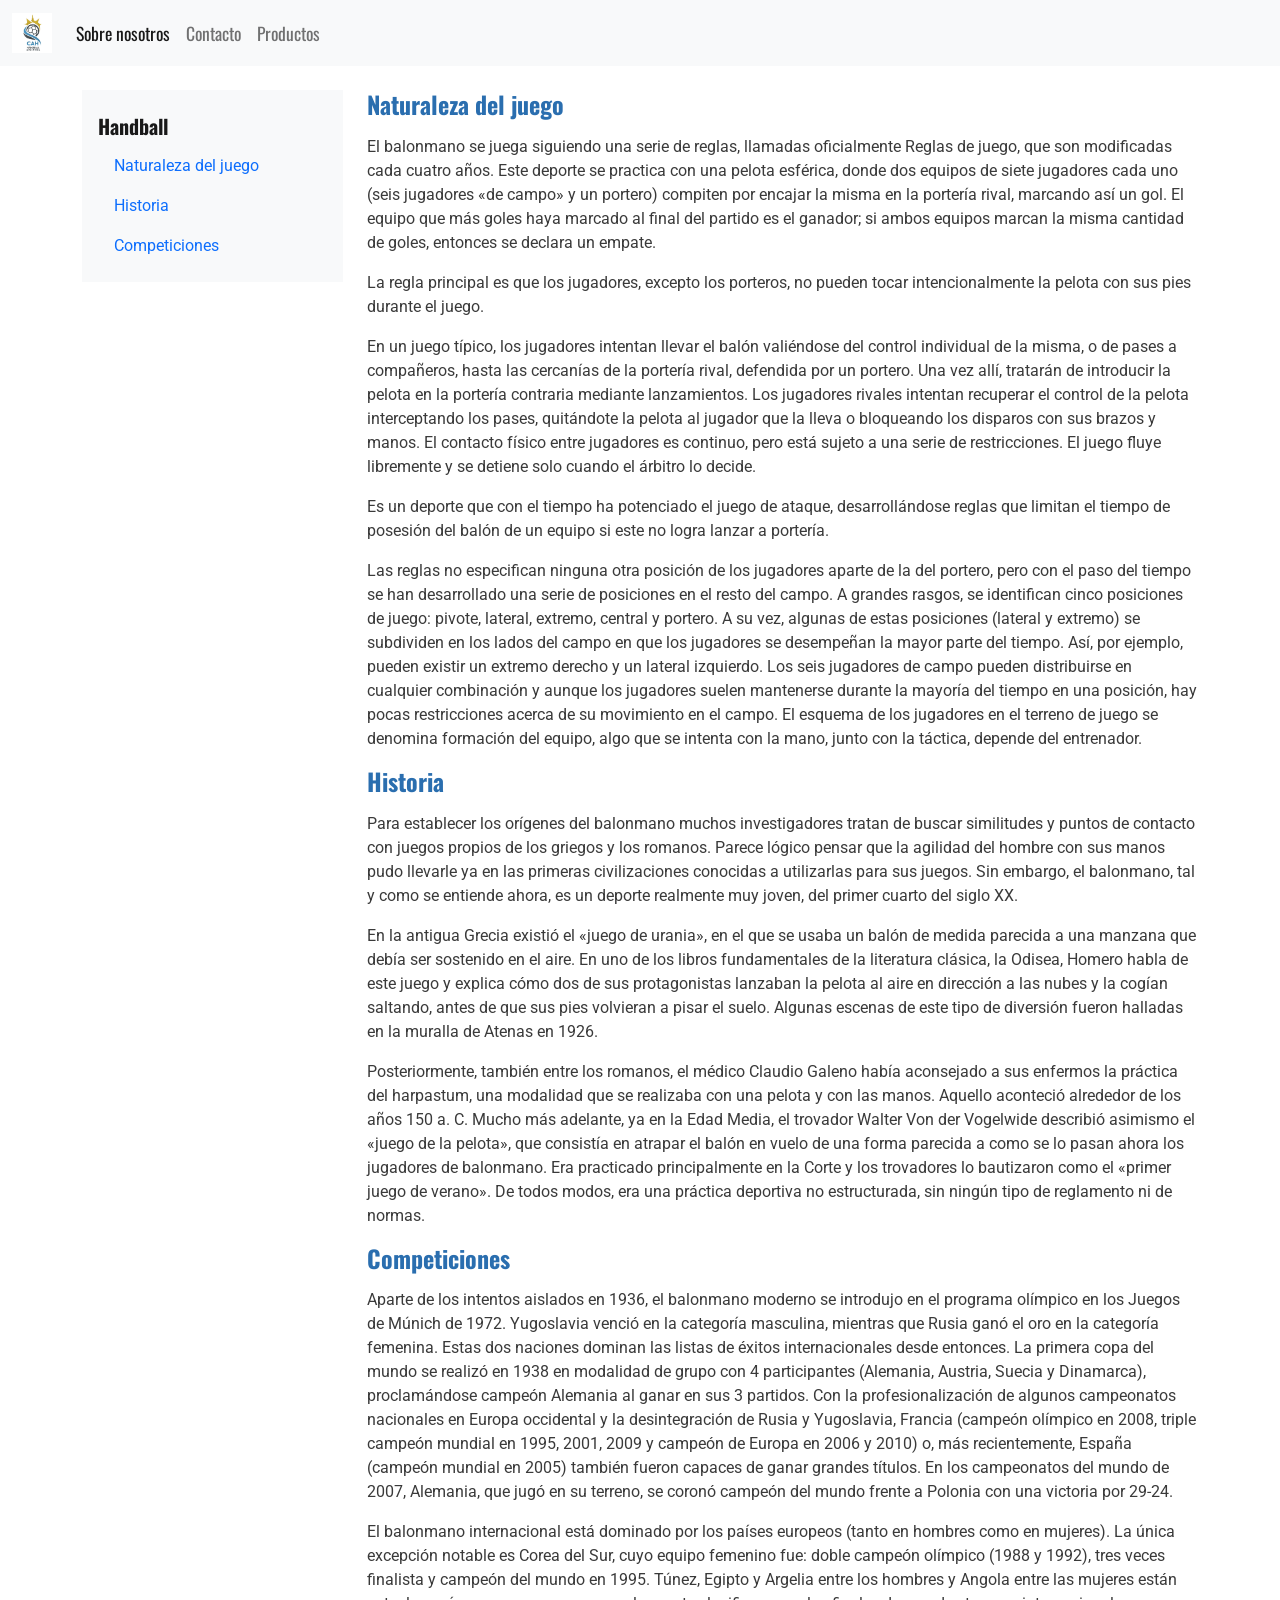
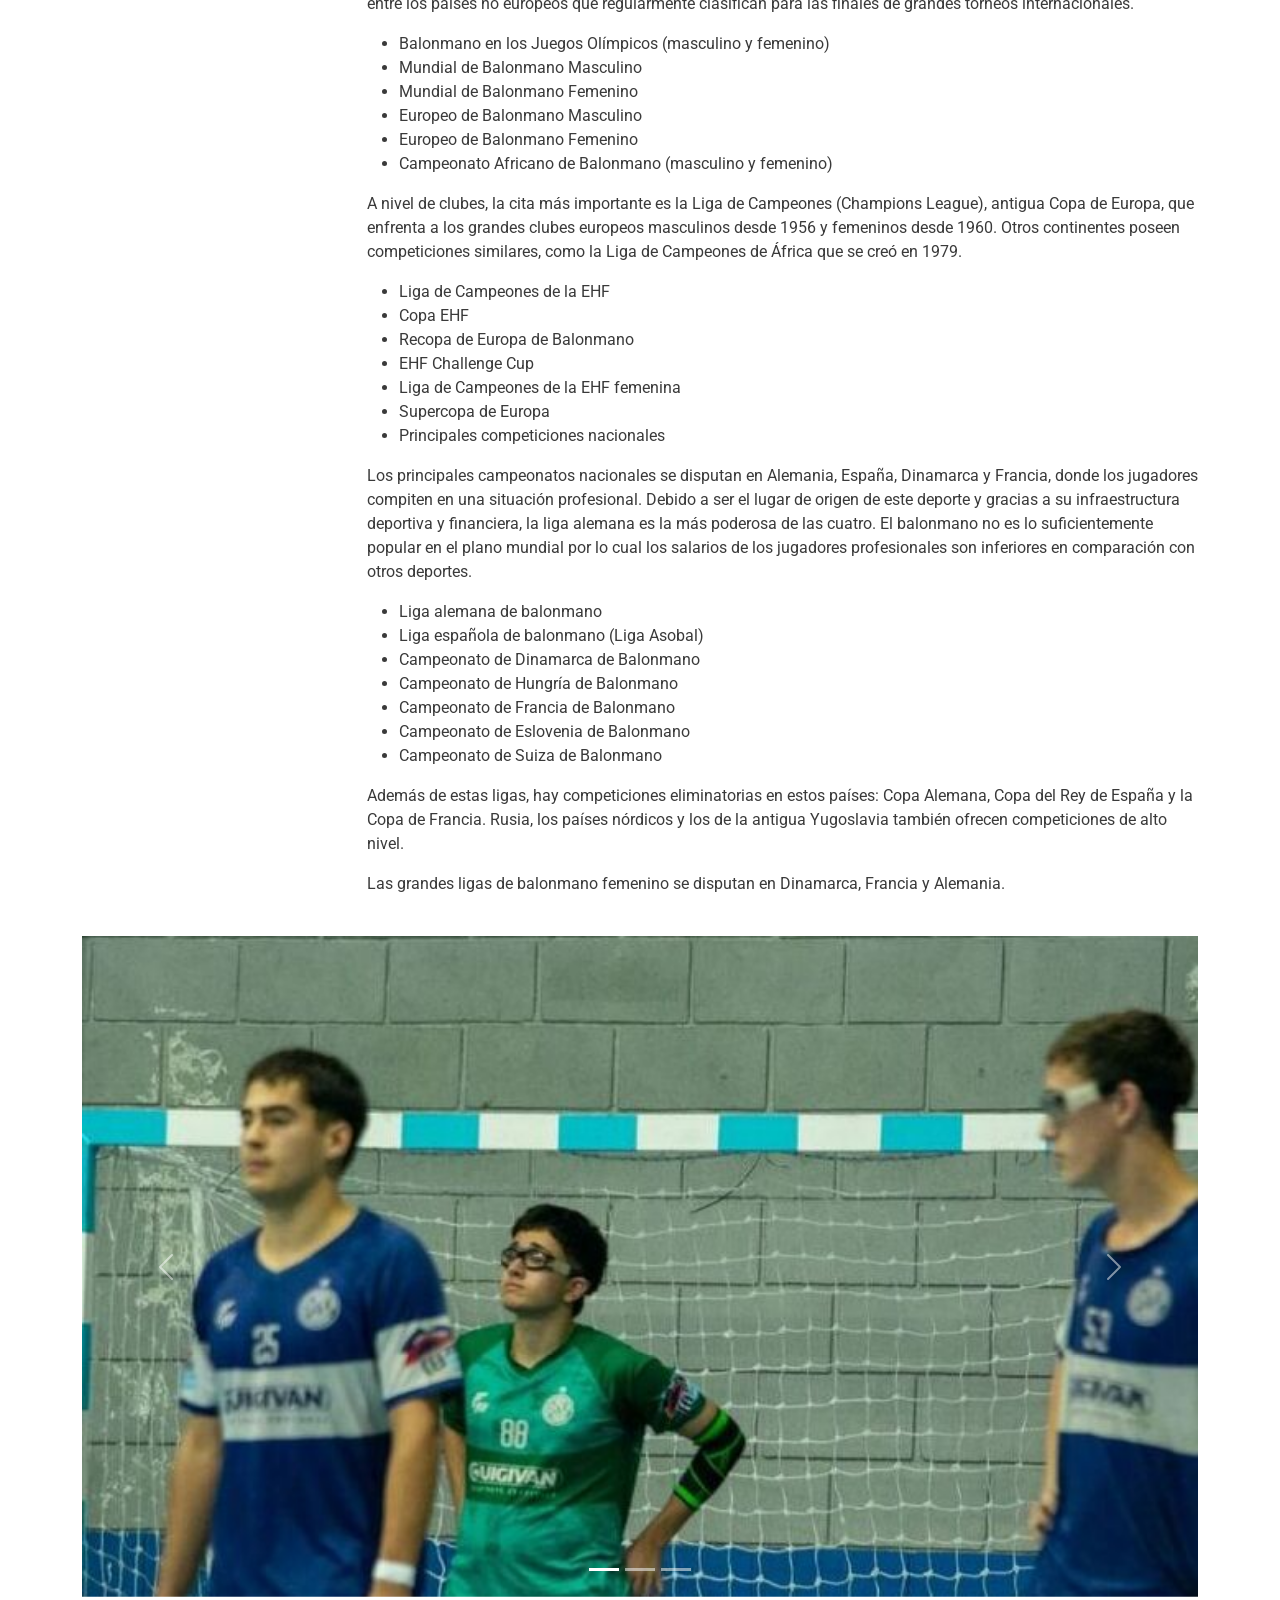
<file: index.html>
<!DOCTYPE html>
<html lang="es">

<head>
    <meta charset="UTF-8">
    <meta name="viewport" content="width=device-width, initial-scale=1.0">
    <title>CAH</title>

    <link rel="preconnect" href="https://fonts.googleapis.com">
    <link rel="preconnect" href="https://fonts.gstatic.com" crossorigin>
    <link href="https://fonts.googleapis.com/css2?family=Oswald:wght@400;700&family=Roboto:wght@400;700&display=swap" rel="stylesheet">

    <link rel="stylesheet" href="css/bootstrap.min.css">

    <link rel="stylesheet" href="style.css">
    
    <link rel="icon" href="img/cah.jpg" type="image/png">
</head>

<body>

    <nav class="navbar sticky-top navbar-expand-lg navbar-light bg-light" style="z-index: 1021;">
        <div class="container-fluid">
            <a class="navbar-brand" href="index.html">
                <img src="img/cah.jpg" alt="CAH" width="auto" height="40"
                    class="d-inline-block align-text-top">
            </a>
            <button class="navbar-toggler" type="button" data-bs-toggle="collapse" data-bs-target="#navbarNavAltMarkup"
                aria-controls="navbarNavAltMarkup" aria-expanded="false" aria-label="Toggle navigation">
                <span class="navbar-toggler-icon"></span>
            </button>
            <div class="collapse navbar-collapse" id="navbarNavAltMarkup">
                <div class="navbar-nav">
                    <a class="nav-link active" aria-current="page" href="about.html">Sobre nosotros</a>
                    <a class="nav-link" href="contact.html">Contacto</a>
                    <a class="nav-link" href="products.html">Productos</a>
                </div>
            </div>
        </div>
    </nav>

    <br>

    <div class="container">
        <div class="row">

            <div class="col-lg-3 col-md-4 mb-3">
                <nav id="navbar-example3" class="navbar navbar-light bg-light flex-column align-items-stretch p-3 sticky-top" style="top: 68px;">
                    <a class="navbar-brand" href="#">Handball</a>
                    <nav class="nav nav-pills flex-column">
                        <a class="nav-link" href="#item-1">Naturaleza del juego</a>
                        <a class="nav-link" href="#item-2">Historia</a>
                        <a class="nav-link" href="#item-3">Competiciones</a>
                    </nav>
                </nav>
            </div>

            <div class="col-lg-9 col-md-8">

                <h4 id="item-1">Naturaleza del juego</h4>
                <p>
                <p>
                    El balonmano se juega siguiendo una serie de reglas, llamadas oficialmente Reglas de juego, que son
                    modificadas cada cuatro años. Este deporte se practica con una pelota esférica, donde dos equipos de
                    siete jugadores cada uno (seis jugadores «de campo» y un portero) compiten por encajar la misma en
                    la
                    portería rival, marcando así un gol. El equipo que más goles haya marcado al final del partido es el
                    ganador; si ambos equipos marcan la misma cantidad de goles, entonces se declara un empate.
                </p>
                <p>
                    La regla principal es que los jugadores, excepto los porteros, no pueden tocar intencionalmente la
                    pelota
                    con sus pies durante el juego.
                </p>
                <p>
                    En un juego típico, los jugadores intentan llevar el balón valiéndose del control individual de la
                    misma, o
                    de pases a compañeros, hasta las cercanías de la portería rival, defendida por un portero. Una vez
                    allí,
                    tratarán de introducir la pelota en la portería contraria mediante lanzamientos. Los jugadores
                    rivales
                    intentan recuperar el control de la pelota interceptando los pases, quitándote la pelota al jugador
                    que
                    la
                    lleva o bloqueando los disparos con sus brazos y manos. El contacto físico entre jugadores es
                    continuo,
                    pero
                    está sujeto a una serie de restricciones. El juego fluye libremente y se detiene solo cuando el
                    árbitro
                    lo
                    decide.
                </p>
                <p>
                    Es un deporte que con el tiempo ha potenciado el juego de ataque, desarrollándose reglas que limitan
                    el
                    tiempo de posesión del balón de un equipo si este no logra lanzar a portería.
                </p>
                <p>
                    Las reglas no especifican ninguna otra posición de los jugadores aparte de la del portero, pero con
                    el
                    paso
                    del tiempo se han desarrollado una serie de posiciones en el resto del campo. A grandes rasgos, se
                    identifican cinco posiciones de juego: pivote, lateral, extremo, central y portero. A su vez,
                    algunas de
                    estas posiciones (lateral y extremo) se subdividen en los lados del campo en que los jugadores se
                    desempeñan
                    la mayor parte del tiempo. Así, por ejemplo, pueden existir un extremo derecho y un lateral
                    izquierdo.
                    Los
                    seis jugadores de campo pueden distribuirse en cualquier combinación y aunque los jugadores suelen
                    mantenerse durante la mayoría del tiempo en una posición, hay pocas restricciones acerca de su
                    movimiento en
                    el campo. El esquema de los jugadores en el terreno de juego se denomina formación del equipo, algo
                    que
                    se
                    intenta con la mano, junto con la táctica, depende del entrenador.
                </p>
                </p>
                <h4 id="item-2">Historia</h4>
                <p>
                <p>
                    Para establecer los orígenes del balonmano muchos investigadores tratan de buscar similitudes y
                    puntos
                    de
                    contacto con juegos propios de los griegos y los romanos. Parece lógico pensar que la agilidad del
                    hombre
                    con sus manos pudo llevarle ya en las primeras civilizaciones conocidas a utilizarlas para sus
                    juegos.
                    Sin
                    embargo, el balonmano, tal y como se entiende ahora, es un deporte realmente muy joven, del primer
                    cuarto
                    del siglo XX.
                </p>
                <p>
                    En la antigua Grecia existió el «juego de urania», en el que se usaba un balón de medida parecida a
                    una
                    manzana que debía ser sostenido en el aire. En uno de los libros fundamentales de la literatura
                    clásica,
                    la
                    Odisea, Homero habla de este juego y explica cómo dos de sus protagonistas lanzaban la pelota al
                    aire en
                    dirección a las nubes y la cogían saltando, antes de que sus pies volvieran a pisar el suelo.
                    Algunas
                    escenas de este tipo de diversión fueron halladas en la muralla de Atenas en 1926.
                </p>
                <p>
                    Posteriormente, también entre los romanos, el médico Claudio Galeno había aconsejado a sus enfermos
                    la
                    práctica del harpastum, una modalidad que se realizaba con una pelota y con las manos. Aquello
                    aconteció
                    alrededor de los años 150 a. C. Mucho más adelante, ya en la Edad Media, el trovador Walter Von der
                    Vogelwide describió asimismo el «juego de la pelota», que consistía en atrapar el balón en vuelo de
                    una
                    forma parecida a como se lo pasan ahora los jugadores de balonmano. Era practicado principalmente en
                    la
                    Corte y los trovadores lo bautizaron como el «primer juego de verano». De todos modos, era una
                    práctica
                    deportiva no estructurada, sin ningún tipo de reglamento ni de normas.
                </p>
                </p>
                <h4 id="item-3">Competiciones</h4>
                <p>
                <p>
                    Aparte de los intentos aislados en 1936, el balonmano moderno se introdujo en el programa olímpico
                    en
                    los
                    Juegos de Múnich de 1972. Yugoslavia venció en la categoría masculina, mientras que Rusia ganó el
                    oro en
                    la
                    categoría femenina. Estas dos naciones dominan las listas de éxitos internacionales desde entonces.
                    La
                    primera copa del mundo se realizó en 1938 en modalidad de grupo con 4 participantes (Alemania,
                    Austria,
                    Suecia y Dinamarca), proclamándose campeón Alemania al ganar en sus 3 partidos. Con la
                    profesionalización de
                    algunos campeonatos nacionales en Europa occidental y la desintegración de Rusia y Yugoslavia,
                    Francia
                    (campeón olímpico en 2008, triple campeón mundial en 1995, 2001, 2009 y campeón de Europa en 2006 y
                    2010) o,
                    más recientemente, España (campeón mundial en 2005) también fueron capaces de ganar grandes títulos.
                    En
                    los
                    campeonatos del mundo de 2007, Alemania, que jugó en su terreno, se coronó campeón del mundo frente
                    a
                    Polonia con una victoria por 29-24.
                </p>
                <p>
                    El balonmano internacional está dominado por los países europeos (tanto en hombres como en mujeres).
                    La
                    única excepción notable es Corea del Sur, cuyo equipo femenino fue: doble campeón olímpico (1988 y
                    1992),
                    tres veces finalista y campeón del mundo en 1995. Túnez, Egipto y Argelia entre los hombres y Angola
                    entre
                    las mujeres están entre los países no europeos que regularmente clasifican para las finales de
                    grandes
                    torneos internacionales.
                </p>

                <ul>
                    <li>Balonmano en los Juegos Olímpicos (masculino y femenino)</li>
                    <li> Mundial de Balonmano Masculino</li>
                    <li> Mundial de Balonmano Femenino</li>
                    <li> Europeo de Balonmano Masculino</li>
                    <li> Europeo de Balonmano Femenino</li>
                    <li>Campeonato Africano de Balonmano (masculino y femenino)</li>
                </ul>
                <p>
                    A nivel de clubes, la cita más importante es la Liga de Campeones (Champions League), antigua Copa
                    de
                    Europa,
                    que enfrenta a los grandes clubes europeos masculinos desde 1956 y femeninos desde 1960. Otros
                    continentes
                    poseen competiciones similares, como la Liga de Campeones de África que se creó en 1979.
                </p>
                <ul>
                    <li>Liga de Campeones de la EHF</li>
                    <li>Copa EHF</li>
                    <li>Recopa de Europa de Balonmano</li>
                    <li>EHF Challenge Cup</li>
                    <li>Liga de Campeones de la EHF femenina</li>
                    <li>Supercopa de Europa</li>
                    <li>Principales competiciones nacionales</li>
                </ul>
                <p>
                    Los principales campeonatos nacionales se disputan en Alemania, España, Dinamarca y Francia, donde
                    los
                    jugadores compiten en una situación profesional. Debido a ser el lugar de origen de este deporte y
                    gracias a
                    su infraestructura deportiva y financiera, la liga alemana es la más poderosa de las cuatro. El
                    balonmano no
                    es lo suficientemente popular en el plano mundial por lo cual los salarios de los jugadores
                    profesionales
                    son inferiores en comparación con otros deportes.
                </p>
                <ul>
                    <li>Liga alemana de balonmano</li>
                    <li>Liga española de balonmano (Liga Asobal)</li>
                    <li>Campeonato de Dinamarca de Balonmano</li>
                    <li>Campeonato de Hungría de Balonmano</li>
                    <li>Campeonato de Francia de Balonmano</li>
                    <li>Campeonato de Eslovenia de Balonmano</li>
                    <li>Campeonato de Suiza de Balonmano</li>
                </ul>
                <p>
                    Además de estas ligas, hay competiciones eliminatorias en estos países: Copa Alemana, Copa del Rey
                    de
                    España
                    y la Copa de Francia. Rusia, los países nórdicos y los de la antigua Yugoslavia también ofrecen
                    competiciones de alto nivel.
                </p>
                <p>
                    Las grandes ligas de balonmano femenino se disputan en Dinamarca, Francia y Alemania.
                </p>
                </p>

            </div>
        </div>
        <div id="carouselExampleIndicators" class="carousel slide my-4" data-bs-ride="carousel">
            <div class="carousel-indicators">
                <button type="button" data-bs-target="#carouselExampleIndicators" data-bs-slide-to="0" class="active"
                    aria-current="true" aria-label="Slide 1"></button>
                <button type="button" data-bs-target="#carouselExampleIndicators" data-bs-slide-to="1"
                    aria-label="Slide 2"></button>

                <button type="button" data-bs-target="#carouselExampleIndicators" data-bs-slide-to="2"
                    aria-label="Slide 3"></button>
            </div>
            <div class="carousel-inner">
                <div class="carousel-item active">
                    <img src="img/imgdef1.jpeg" class="d-block w-100" alt="...">
                </div>
                <div class="carousel-item">
                    <img src="img/imgdef2.jpg" class="d-block w-100" alt="...">
                </div>
                <div class="carousel-item">
                    <img src="img/imgdef3.png" class="d-block w-100" alt="...">
                </div>
            </div>
            <button class="carousel-control-prev" type="button" data-bs-target="#carouselExampleIndicators"
                data-bs-slide="prev">
                <span class="carousel-control-prev-icon" aria-hidden="true"></span>
                <span class="visually-hidden">Previous</span>
            </button>
            <button class="carousel-control-next" type="button" data-bs-target="#carouselExampleIndicators"
                data-bs-slide="next">
                <span class="carousel-control-next-icon" aria-hidden="true"></span>
                <span class="visually-hidden">Next</span>
            </button>
        </div>
    </div>
    </div>

    <script src="js/bootstrap.min.js"></script>
</body>
<br>
<footer>

</footer>

</html>
</file>
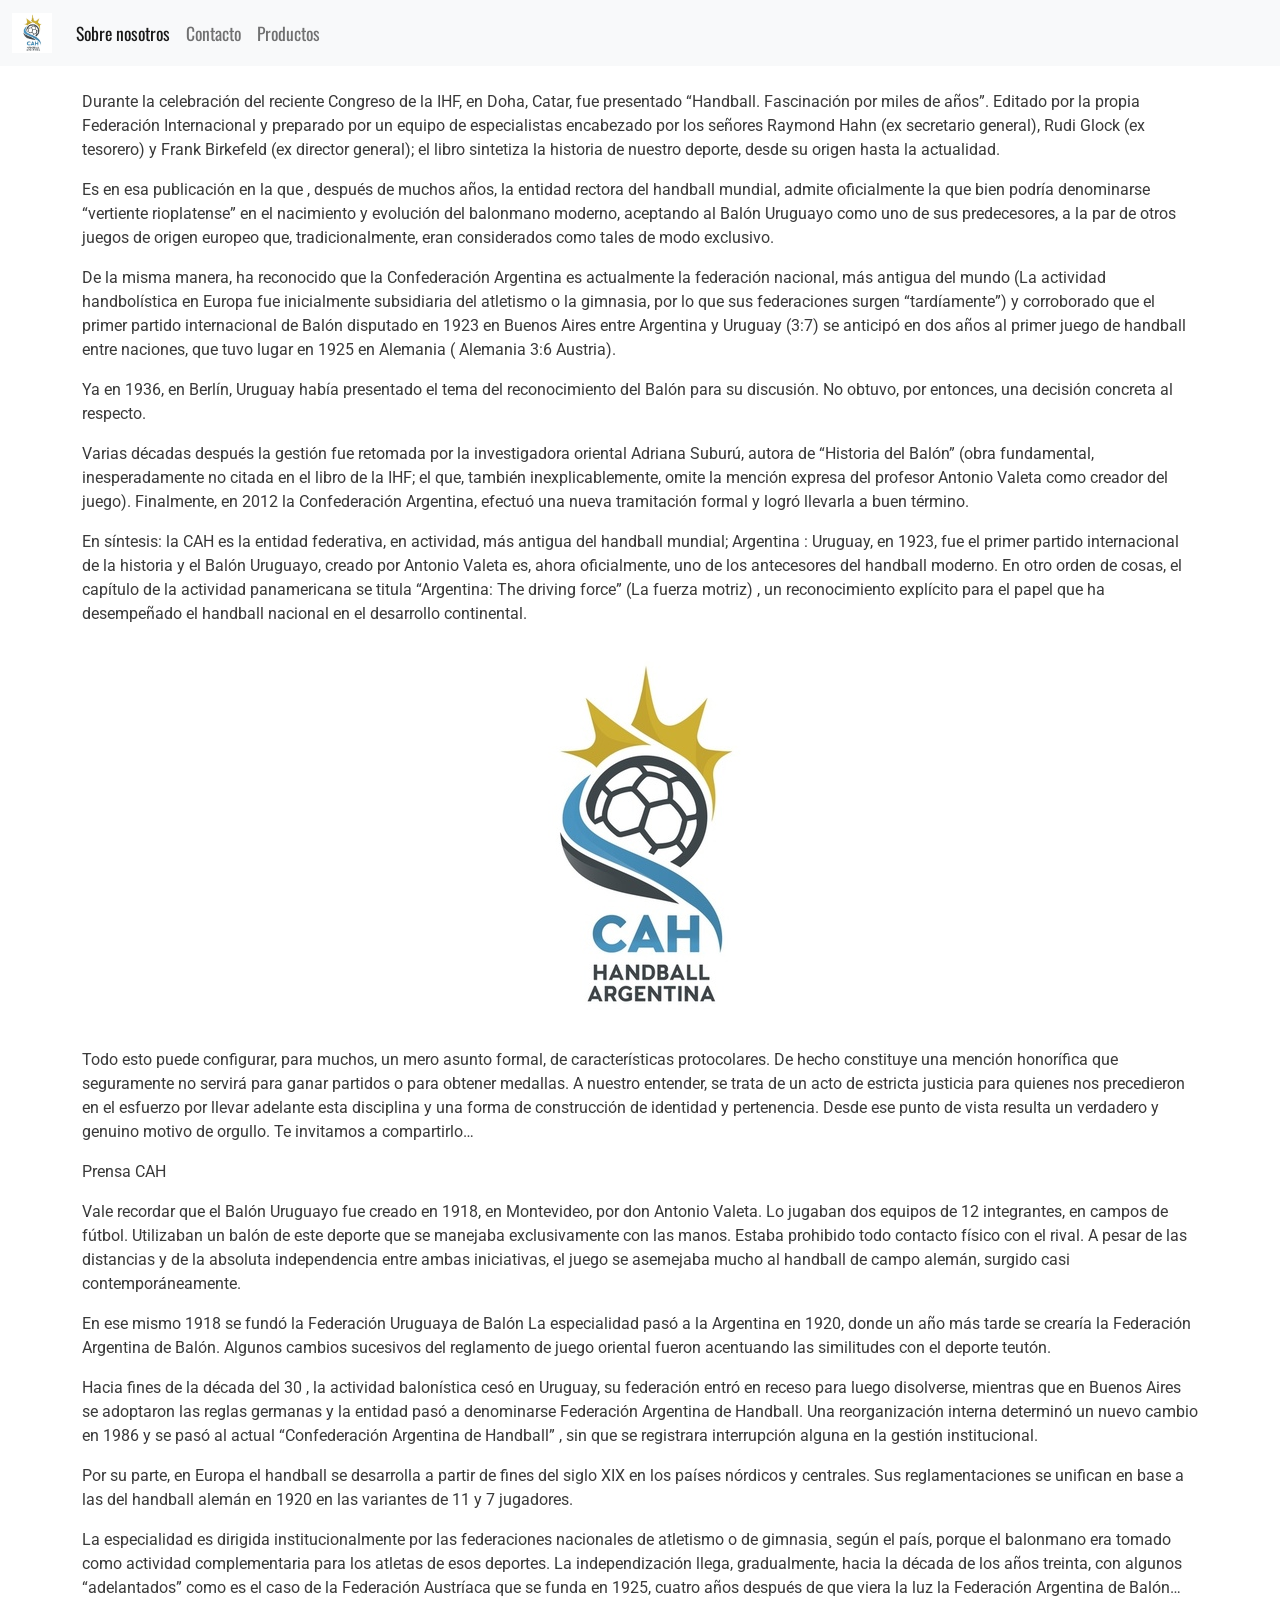
<file: about.html>
<!DOCTYPE html>
<html lang="es">

<head>
    <meta charset="UTF-8">
    <meta name="viewport" content="width=device-width, initial-scale=1.0">
    <title>CAH</title>

    <link rel="preconnect" href="https://fonts.googleapis.com">
    <link rel="preconnect" href="https://fonts.gstatic.com" crossorigin>
    <link href="https://fonts.googleapis.com/css2?family=Oswald:wght@400;700&family=Roboto:wght@400;700&display=swap" rel="stylesheet">

    <link rel="stylesheet" href="css/bootstrap.min.css">

    <link rel="stylesheet" href="style.css">
    
    <link rel="icon" href="img/cah.jpg" type="image/png">
</head>

<body>
    <nav class="navbar sticky-top navbar-expand-lg navbar-light bg-light">
        <div class="container-fluid">
            <a class="navbar-brand" href="index.html">
                <img src="img/cah.jpg" alt="CAH" width="auto" height="40" class="d-inline-block align-text-top">
            </a>
            <button class="navbar-toggler" type="button" data-bs-toggle="collapse" data-bs-target="#navbarNavAltMarkup"
                aria-controls="navbarNavAltMarkup" aria-expanded="false" aria-label="Toggle navigation">
                <span class="navbar-toggler-icon"></span>
            </button>
            <div class="collapse navbar-collapse" id="navbarNavAltMarkup">
                <div class="navbar-nav">
                    <a class="nav-link active" aria-current="page" href="about.html">Sobre nosotros</a>
                    <a class="nav-link" href="contact.html">Contacto</a>
                    <a class="nav-link" href="products.html">Productos</a>
                </div>
            </div>
        </div>
    </nav>
    <br>
    <div class="container">
        <p>
            Durante la celebración del reciente Congreso de la IHF, en Doha, Catar, fue presentado “Handball.
            Fascinación
            por miles de años”. Editado por la propia Federación Internacional y preparado por un equipo de
            especialistas
            encabezado por los señores Raymond Hahn (ex secretario general), Rudi Glock (ex tesorero) y Frank Birkefeld
            (ex
            director general); el libro sintetiza la historia de nuestro deporte, desde su origen hasta la actualidad.
        </p>
        <p>
            Es en esa publicación en la que , después de muchos años, la entidad rectora del handball mundial, admite
            oficialmente la que bien podría denominarse “vertiente rioplatense” en el nacimiento y evolución del
            balonmano
            moderno, aceptando al Balón Uruguayo como uno de sus predecesores, a la par de otros juegos de origen
            europeo
            que, tradicionalmente, eran considerados como tales de modo exclusivo.
        </p>
        <p>
            De la misma manera, ha reconocido que la Confederación Argentina es actualmente la federación nacional, más
            antigua del mundo (La actividad handbolística en Europa fue inicialmente subsidiaria del atletismo o la
            gimnasia, por lo que sus federaciones surgen “tardíamente”) y corroborado que el primer partido
            internacional de
            Balón disputado en 1923 en Buenos Aires entre Argentina y Uruguay (3:7) se anticipó en dos años al primer
            juego
            de handball entre naciones, que tuvo lugar en 1925 en Alemania ( Alemania 3:6 Austria).
        </p>
        <p>
            Ya en 1936, en Berlín, Uruguay había presentado el tema del reconocimiento del Balón para su discusión. No
            obtuvo, por entonces, una decisión concreta al respecto.
        </p>
        <p>
            Varias décadas después la gestión fue retomada por la investigadora oriental Adriana Suburú, autora de
            “Historia
            del Balón” (obra fundamental, inesperadamente no citada en el libro de la IHF; el que, también
            inexplicablemente, omite la mención expresa del profesor Antonio Valeta como creador del juego). Finalmente,
            en
            2012 la Confederación Argentina, efectuó una nueva tramitación formal y logró llevarla a buen término.
        </p>
        <p>
            En síntesis: la CAH es la entidad federativa, en actividad, más antigua del handball mundial; Argentina :
            Uruguay, en 1923, fue el primer partido internacional de la historia y el Balón Uruguayo, creado por Antonio
            Valeta es, ahora oficialmente, uno de los antecesores del handball moderno.
            En otro orden de cosas, el capítulo de la actividad panamericana se titula “Argentina: The driving force”
            (La
            fuerza motriz) , un reconocimiento explícito para el papel que ha desempeñado el handball nacional en el
            desarrollo continental.
        </p>

        <img src="img/cah 3.jpg" class="rounded mx-auto d-block img-fluid my-4" alt="Imagen CAH">

        <p>
            Todo esto puede configurar, para muchos, un mero asunto formal, de características protocolares. De hecho
            constituye una mención honorífica que seguramente no servirá para ganar partidos o para obtener medallas. A
            nuestro entender, se trata de un acto de estricta justicia para quienes nos precedieron en el esfuerzo por
            llevar adelante esta disciplina y una forma de construcción de identidad y pertenencia. Desde ese punto de
            vista
            resulta un verdadero y genuino motivo de orgullo. Te invitamos a compartirlo…
        </p>
        <p>
            Prensa CAH
        </p>
        <p>
            Vale recordar que el Balón Uruguayo fue creado en 1918, en Montevideo, por don Antonio Valeta. Lo jugaban
            dos
            equipos de 12 integrantes, en campos de fútbol. Utilizaban un balón de este deporte que se manejaba
            exclusivamente con las manos. Estaba prohibido todo contacto físico con el rival. A pesar de las distancias
            y de
            la absoluta independencia entre ambas iniciativas, el juego se asemejaba mucho al handball de campo alemán,
            surgido casi contemporáneamente.
        </p>
        <p>
            En ese mismo 1918 se fundó la Federación Uruguaya de Balón
            La especialidad pasó a la Argentina en 1920, donde un año más tarde se crearía la Federación Argentina de
            Balón.
            Algunos cambios sucesivos del reglamento de juego oriental fueron acentuando las similitudes con el deporte
            teutón.
        </p>
        <p>
            Hacia fines de la década del 30 , la actividad balonística cesó en Uruguay, su federación entró en receso
            para
            luego disolverse, mientras que en Buenos Aires se adoptaron las reglas germanas y la entidad pasó a
            denominarse
            Federación Argentina de Handball. Una reorganización interna determinó un nuevo cambio en 1986 y se pasó al
            actual “Confederación Argentina de Handball” , sin que se registrara interrupción alguna en la gestión
            institucional.
        </p>
        <p>
            Por su parte, en Europa el handball se desarrolla a partir de fines del siglo XIX en los países nórdicos y
            centrales. Sus reglamentaciones se unifican en base a las del handball alemán en 1920 en las variantes de 11
            y 7
            jugadores.
        </p>
        <p>
            La especialidad es dirigida institucionalmente por las federaciones nacionales de atletismo o de gimnasia¸
            según
            el país, porque el balonmano era tomado como actividad complementaria para los atletas de esos deportes.
            La independización llega, gradualmente, hacia la década de los años treinta, con algunos “adelantados” como
            es
            el caso de la Federación Austríaca que se funda en 1925, cuatro años después de que viera la luz la
            Federación
            Argentina de Balón…
        </p>
    </div>
    <script src="js/bootstrap.min.js"></script>
</body>

</html>
</file>
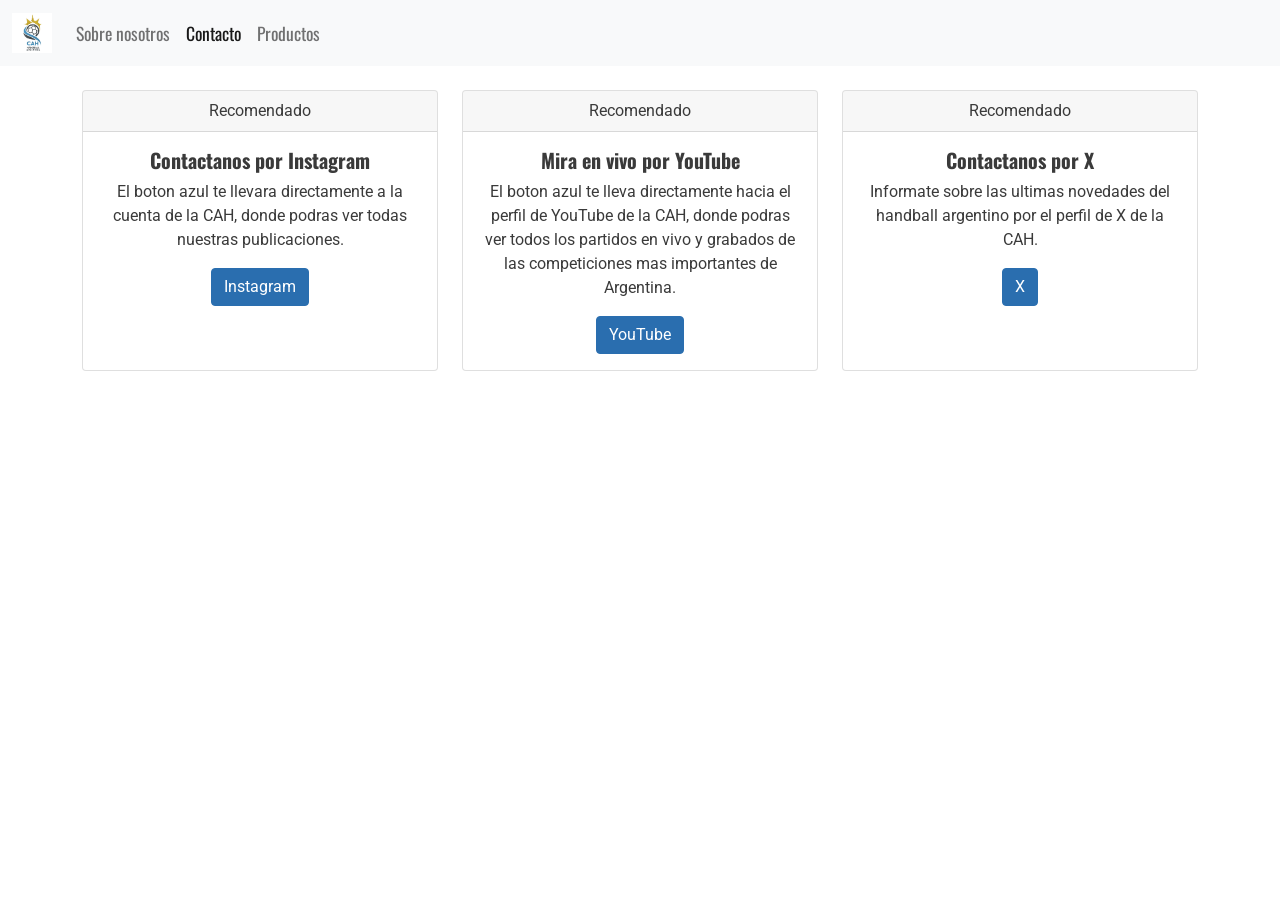
<file: contact.html>
<!DOCTYPE html>
<html lang="es">

<head>
    <meta charset="UTF-8">
    <meta name="viewport" content="width=device-width, initial-scale=1.0">
    <title>CAH</title>

    <link rel="preconnect" href="https://fonts.googleapis.com">
    <link rel="preconnect" href="https://fonts.gstatic.com" crossorigin>
    <link href="https://fonts.googleapis.com/css2?family=Oswald:wght@400;700&family=Roboto:wght@400;700&display=swap" rel="stylesheet">

    <link rel="stylesheet" href="css/bootstrap.min.css">

    <link rel="stylesheet" href="style.css">
    
    <link rel="icon" href="img/cah.jpg" type="image/png">
</head>

<body>
    <nav class="navbar sticky-top navbar-expand-lg navbar-light bg-light">
        <div class="container-fluid">
            <a class="navbar-brand" href="index.html">
                <img src="img/cah.jpg" alt="CAH" width="auto" height="40" class="d-inline-block align-text-top">
            </a>
            <button class="navbar-toggler" type="button" data-bs-toggle="collapse" data-bs-target="#navbarNavAltMarkup"
                aria-controls="navbarNavAltMarkup" aria-expanded="false" aria-label="Toggle navigation">
                <span class="navbar-toggler-icon"></span>
            </button>
            <div class="collapse navbar-collapse" id="navbarNavAltMarkup">
                <div class="navbar-nav">
                    <a class="nav-link" href="about.html">Sobre nosotros</a>
                    <a class="nav-link active" aria-current="page" href="contact.html">Contacto</a>
                    <a class="nav-link" href="products.html">Productos</a>
                </div>
            </div>
        </div>
    </nav>
    <br>
    <div class="container">
        <div class="row">

            <div class="col-lg-4 col-md-6 mb-4">
                <div class="card text-center h-100">
                    <div class="card-header">
                        Recomendado
                    </div>
                    <div class="card-body">
                        <h5 class="card-title">Contactanos por Instagram</h5>
                        <p class="card-text">El boton azul te llevara directamente a la cuenta de la CAH, donde podras
                            ver todas nuestras publicaciones.</p>
                        <a href="https://www.instagram.com/cahandball/?hl=es-la" class="btn btn-primary">Instagram</a>
                    </div>
                </div>
            </div>

            <div class="col-lg-4 col-md-6 mb-4">
                <div class="card text-center h-100">
                    <div class="card-header">
                        Recomendado
                    </div>
                    <div class="card-body">
                        <h5 class="card-title">Mira en vivo por YouTube</h5>
                        <p class="card-text">El boton azul te lleva directamente hacia el perfil de YouTube de la CAH,
                            donde podras ver todos los partidos en vivo y grabados de las competiciones mas importantes
                            de Argentina.</p>
                        <a href="https://www.youtube.com/@handball.argentina" class="btn btn-primary">YouTube</a>
                    </div>
                </div>
            </div>

            <div class="col-lg-4 col-md-6 mb-4">
                <div class="card text-center h-100">
                    <div class="card-header">
                        Recomendado
                    </div>
                    <div class="card-body">
                        <h5 class="card-title">Contactanos por X</h5>
                        <p class="card-text">Informate sobre las ultimas novedades del handball argentino por el perfil
                            de X de la CAH.</p>
                        <a href="https://x.com/CAHandball" class="btn btn-primary">X</a>
                    </div>
                </div>
            </div>

        </div>
    </div>
    <script src="js/bootstrap.min.js"></script>
</body>

</html>
</file>
<file: style.css>
/* poner tipografias */

/* pones Roboto a todo el cuerpo de la página */
body {
    font-family: 'Roboto', sans-serif;
    color: #3a3a3a; /* usas el color 3a3a3a para el texto por defecto */
}

/* poens Oswald a todos los títulos y al logo-texto */
h1, h2, h3, h4, h5, h6,
.navbar-brand,
#navbar-example3 .navbar-brand {
    font-family: 'Oswald', sans-serif;
    font-weight: 700;
}

/* poner colores*/

/* Cambiamos el color de los títulos principales */
h4 {
    color: #2A6EAF;
}

/* Sobreescribimos el color de los botones primarios de Bootstrap */
.btn-primary {
    background-color: #2A6EAF;
    border-color: #2A6EAF;
}

/* Oscurecemos el botón al pasar el mouse (hover) */
.btn-primary:hover {
    background-color: #245d94; 
    border-color: #245d94;
}

/* Hacemos que los links de la navegación usen la fuente Oswald */
.navbar-nav .nav-link {
    font-family: 'Oswald', sans-serif;
    font-size: 1.1rem; 
}
</file>
